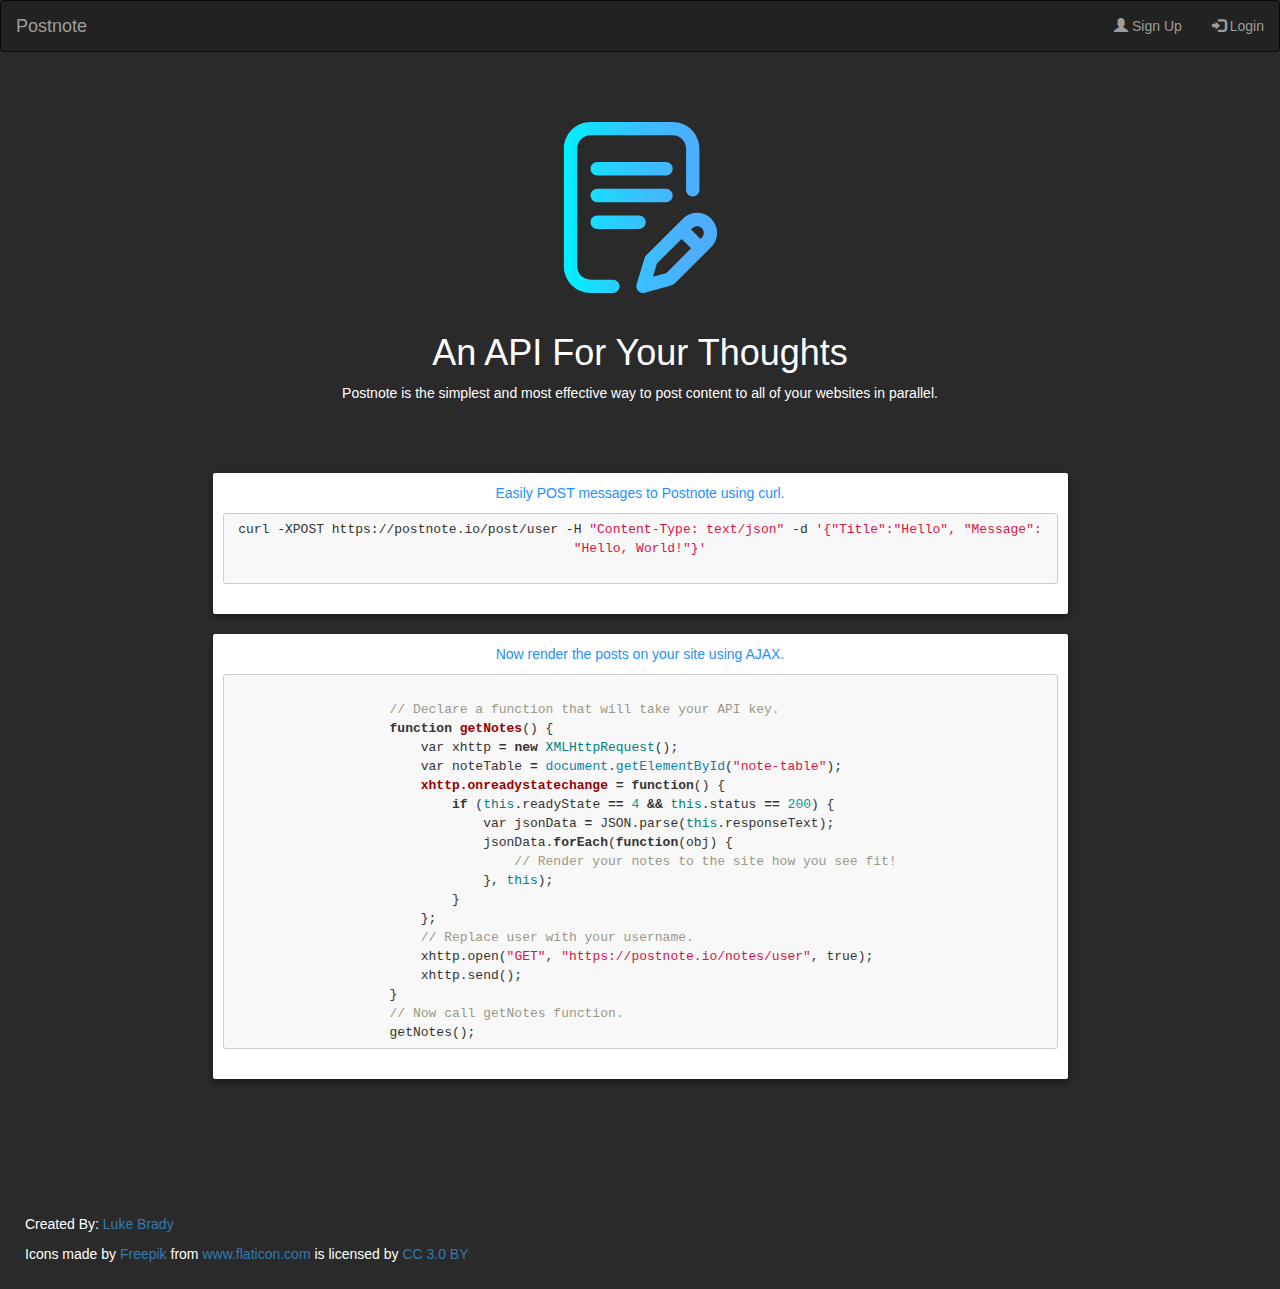
<file: src/templates/index.html>
<!DOCTYPE html>
<html lang="en">
<head>
    <meta charset="UTF-8">
    <title>Postnote - POST messages to all of your sites using REST and JSON.</title>
    <link rel="stylesheet" href="https://maxcdn.bootstrapcdn.com/bootstrap/3.3.7/css/bootstrap.min.css">
    <script src="https://ajax.googleapis.com/ajax/libs/jquery/3.3.1/jquery.min.js"></script>
    <script src="https://maxcdn.bootstrapcdn.com/bootstrap/3.3.7/js/bootstrap.min.js"></script>
    <link rel="shortcut icon" href="../static/images/writing.svg"/>
    <link rel="stylesheet" href="../static/style/main.css">
    <link rel="stylesheet" href="../static/style/gh-theme.css">
    <script src="../static/javascript/rainbow-custom.min.js"></script>
</head>
<body>

<!--- Header section -->

<nav class="navbar navbar-inverse">
    <div class="container-fluid">
        <div class="navbar-header">
            <a class="navbar-brand" href="/">Postnote</a>
        </div>
        <ul class="nav navbar-nav navbar-right">
            <li><a href="/signup"><span class="glyphicon glyphicon-user"></span> Sign Up</a></li>
            <li><a href="/login"><span class="glyphicon glyphicon-log-in"></span> Login</a></li>
        </ul>
    </div>
</nav>


<!--- Information section -->
<section id="information-section">
    <div class="container">
        <div class="row" id="opening">
            <div class="col-md-12" align="center">
                <img class = "img-responsive" src="../static/images/writing.svg" width="15%"/><br/>
                <h1>An API For Your Thoughts</h1>
                <p>Postnote is the simplest and most effective way to post content to all of your websites in parallel.</p>
            </div>
        </div>
        <div class="row">
            <div class="col-md-12" align="center">
                <div class="card card-2">
                    <p class = "info">Easily POST messages to Postnote using curl.</p>
                    <pre><code class="language-bash" data-language="shell">curl -XPOST https://postnote.io/post/user -H "Content-Type: text/json" -d '{"Title":"Hello", "Message": "Hello, World!"}'
                        </code></pre>
                </div>
            </div>
        </div>
        <div class="row">
            <div class="col-md-12" align="center">
                <div class="card card-2">
                    <p style="text-align: center" class = "info">Now render the posts on your site using AJAX.</p>
                    <pre style="text-align: left"><code class="language-javascript" data-language="javascript">
                    // Declare a function that will take your API key.
                    function getNotes() {
                        var xhttp = new XMLHttpRequest();
                        var noteTable = document.getElementById("note-table");
                        xhttp.onreadystatechange = function() {
                            if (this.readyState == 4 && this.status == 200) {
                                var jsonData = JSON.parse(this.responseText);
                                jsonData.forEach(function(obj) {
                                    // Render your notes to the site how you see fit!
                                }, this);
                            }
                        };
                        // Replace user with your username.
                        xhttp.open("GET", "https://postnote.io/notes/user", true);
                        xhttp.send();
                    }
                    // Now call getNotes function.
                    getNotes();</code></pre>
                </div>
            </div>
        </div>
    </div>
</section>

<section id="footer-section">
    <div class="footer">
        <p>Created By: <a href="https://www.lukebrains.com/">Luke Brady</a></p>
        <div>Icons made by <a href="https://www.freepik.com" title="Freepik">Freepik</a> from <a href="https://www.flaticon.com/" title="Flaticon">www.flaticon.com</a> is licensed by <a href="http://creativecommons.org/licenses/by/3.0/" title="Creative Commons BY 3.0" target="_blank">CC 3.0 BY</a></div>
    </div>
</section>

</body>
</html>
</file>
<file: src/static/style/main.css>
html body {
    background-color: #2A2A2A;

}

#header-container {
    width: 100%;
    min-height: 25%;
    background-color: #1A1A1A;
}

#header-text {
    color: white;
}

#information-section {
    padding-top: 50px;
    padding-bottom: 100px;
    color: white;
    background-color: #2A2A2A;
}

.info {
    color: dodgerblue;
}

#footer-section {
    background-color: #2A2A2A;
    color: white;
    padding-top: 25px;
    padding-bottom: 25px;
    padding-left: 25px;
}

#opening {
    padding-bottom: 50px;
}

.card {
  background: #fff;
  border-radius: 2px;
  display: inline-block;
  margin: 1rem;
  position: relative;
  width: 75%;
    padding: 1rem 1rem 1rem 1rem;
}

.card-1 {
  box-shadow: 0 1px 3px rgba(0,0,0,0.12), 0 1px 2px rgba(0,0,0,0.24);
  transition: all 0.3s cubic-bezier(.25,.8,.25,1);
}

.card-1:hover {
  box-shadow: 0 14px 28px rgba(0,0,0,0.25), 0 10px 10px rgba(0,0,0,0.22);
}

.card-2 {
  box-shadow: 0 3px 6px rgba(0,0,0,0.16), 0 3px 6px rgba(0,0,0,0.23);
}

#signup-panel {
    width: 50%;
}

#login-panel {
    width: 50%;
}
</file>
<file: src/static/style/gh-theme.css>
@keyframes fade-in{0%{opacity:0}100%{opacity:1}}@keyframes fade{10%{transform:scale(1, 1)}35%{transform:scale(1, 1.7)}40%{transform:scale(1, 1.7)}50%{opacity:1}60%{transform:scale(1, 1)}100%{transform:scale(1, 1);opacity:0}}[data-language] code,[class^="lang"] code,pre [data-language],pre [class^="lang"]{opacity:0;-ms-filter:"progid:DXImageTransform.Microsoft.Alpha(Opacity=100)";animation:fade-in 50ms ease-in-out 2s forwards}[data-language] code.rainbow,[class^="lang"] code.rainbow,pre [data-language].rainbow,pre [class^="lang"].rainbow{animation:none;transition:opacity 50ms ease-in-out}[data-language] code.loading,[class^="lang"] code.loading,pre [data-language].loading,pre [class^="lang"].loading{animation:none}[data-language] code.rainbow-show,[class^="lang"] code.rainbow-show,pre [data-language].rainbow-show,pre [class^="lang"].rainbow-show{opacity:1}pre{position:relative}pre.loading .preloader div{animation-play-state:running}pre.loading .preloader div:nth-of-type(1){background:#0081f5;animation:fade 1.5s 300ms linear infinite}pre.loading .preloader div:nth-of-type(2){background:#5000f5;animation:fade 1.5s 438ms linear infinite}pre.loading .preloader div:nth-of-type(3){background:#9000f5;animation:fade 1.5s 577ms linear infinite}pre.loading .preloader div:nth-of-type(4){background:#f50419;animation:fade 1.5s 715ms linear infinite}pre.loading .preloader div:nth-of-type(5){background:#f57900;animation:fade 1.5s 853ms linear infinite}pre.loading .preloader div:nth-of-type(6){background:#f5e600;animation:fade 1.5s 992ms linear infinite}pre.loading .preloader div:nth-of-type(7){background:#00f50c;animation:fade 1.5s 1130ms linear infinite}pre .preloader{position:absolute;top:12px;left:10px}pre .preloader div{width:12px;height:12px;border-radius:4px;display:inline-block;margin-right:4px;opacity:0;animation-play-state:paused;animation-fill-mode:forwards}pre{border:1px solid #ccc;word-wrap:break-word;padding:6px 10px;line-height:19px;margin-bottom:20px}pre code{border:0;padding:0;margin:0;border-radius:0}code{border:1px solid #eaeaea;margin:0px 2px;padding:0px 5px;font-size:12px}pre,code{font-family:Consolas, 'Liberation Mono', Courier, monospace;color:#333;background:#f8f8f8;border-radius:3px}pre,pre code{font-size:13px}pre .comment{color:#998}pre .support{color:#0086B3}pre .tag,pre .tag-name{color:navy}pre .keyword,pre .css-property,pre .vendor-fix,pre .sass,pre .class,pre .id,pre .css-value,pre .entity.function,pre .storage.function{font-weight:bold}pre .css-property,pre .css-value,pre .vendor-fix,pre .support.namespace{color:#333}pre .constant.numeric,pre .keyword.unit,pre .hex-color{font-weight:normal;color:#099}pre .entity.class{color:#458}pre .entity.id,pre .entity.function{color:#900}pre .attribute,pre .variable{color:teal}pre .string,pre .support.value{font-weight:normal;color:#d14}pre .regexp{color:#009926}
</file>
